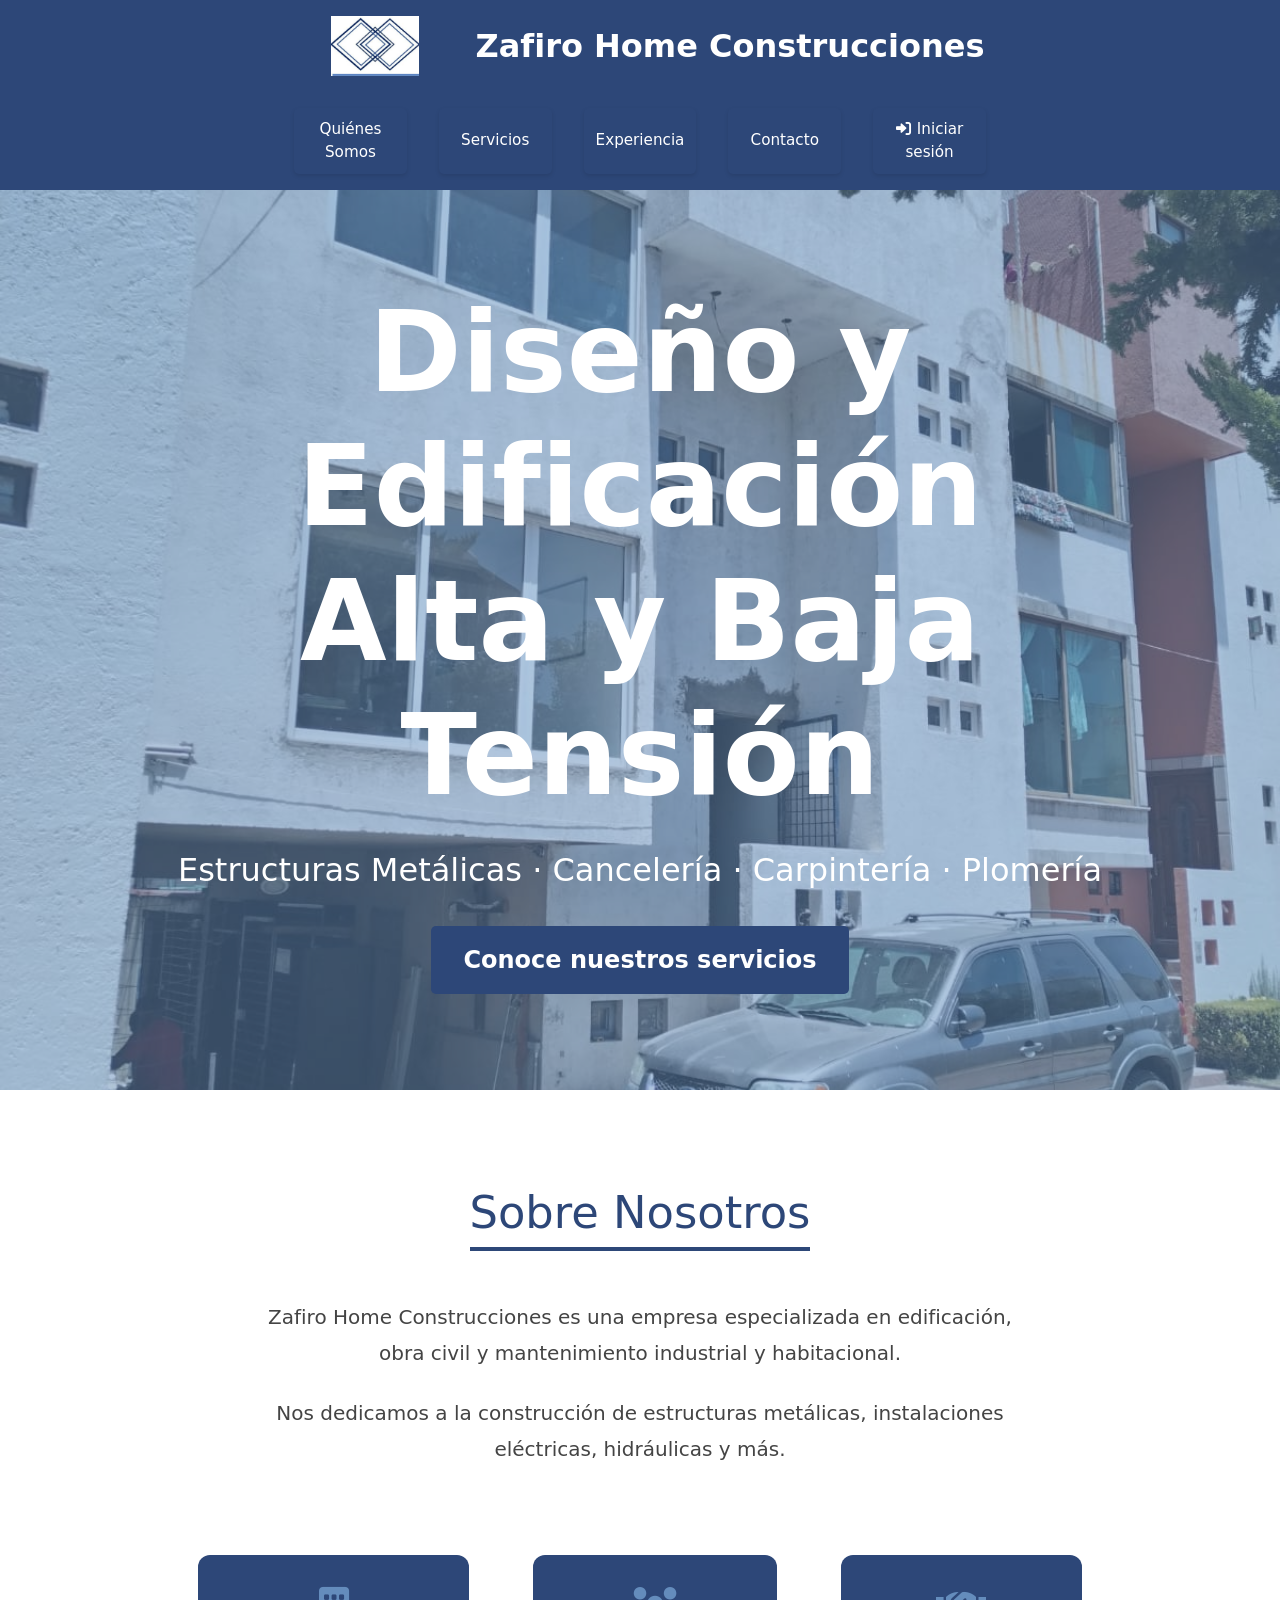
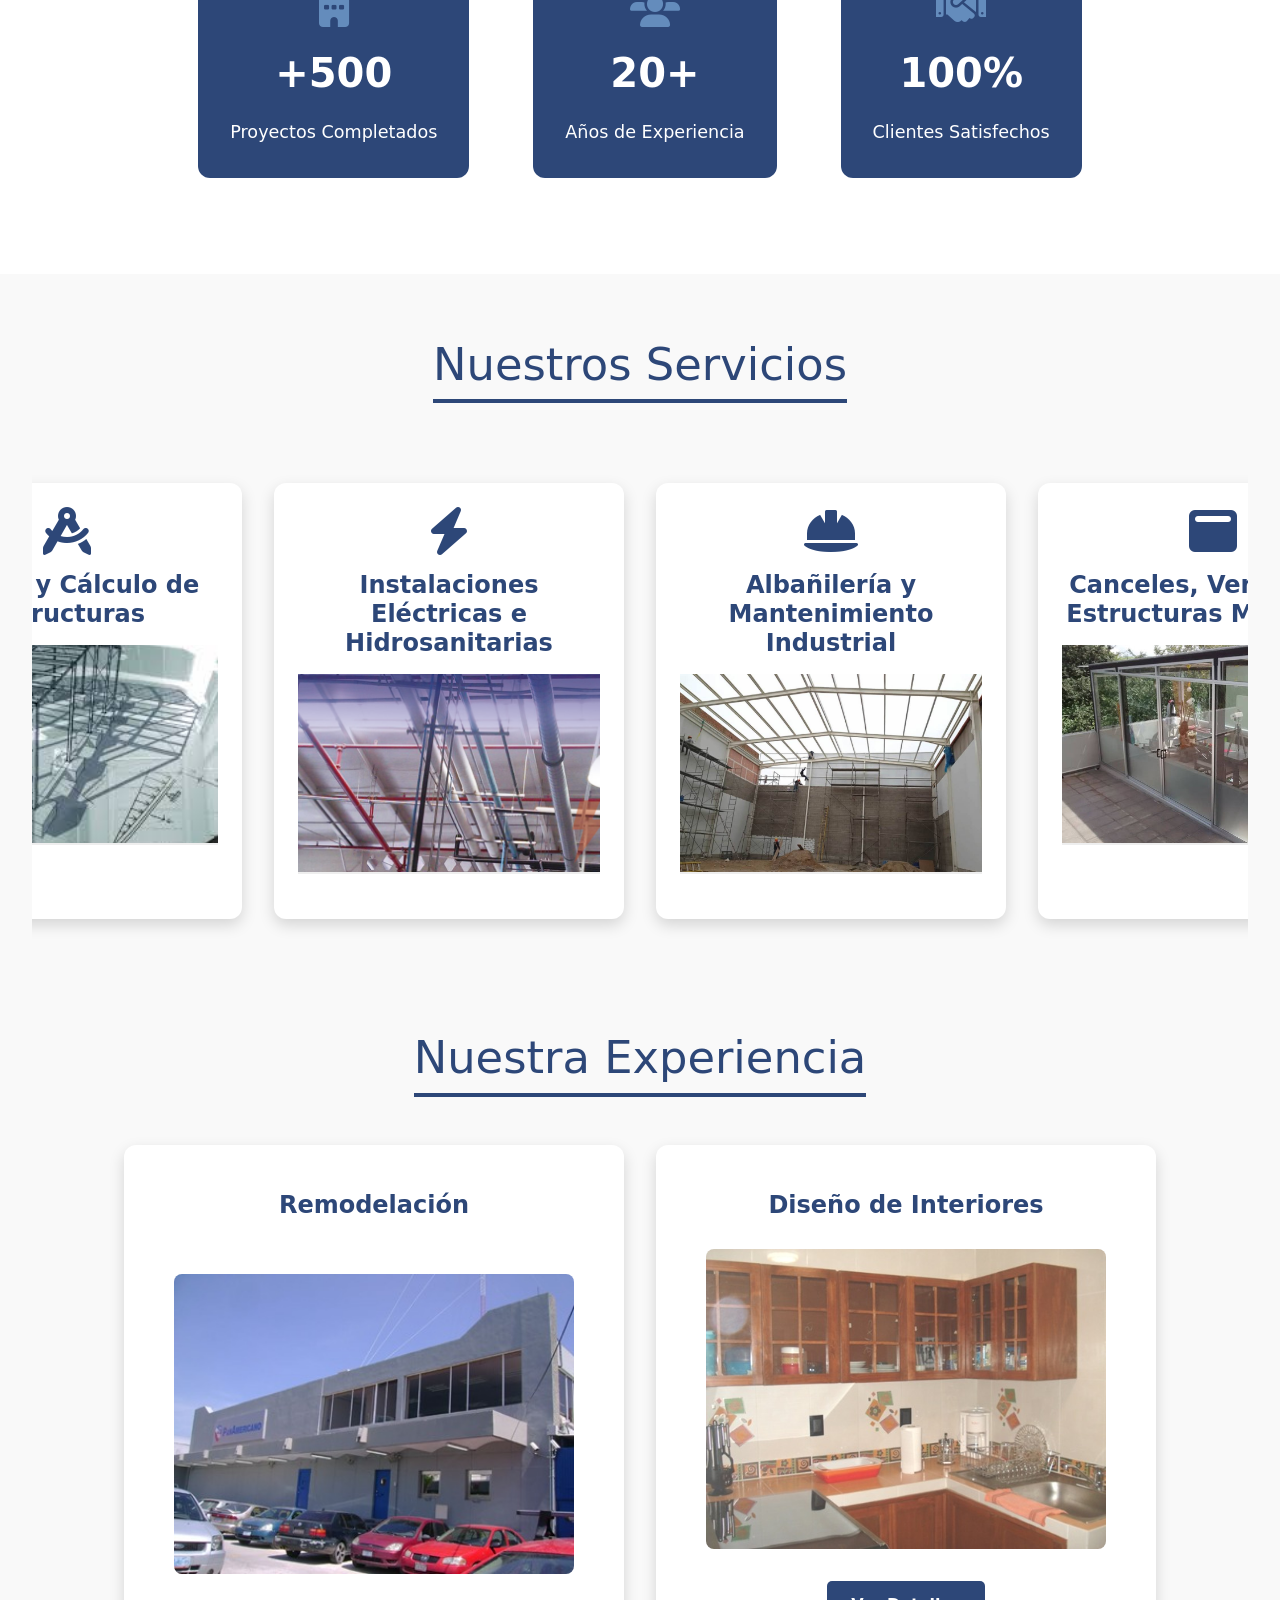
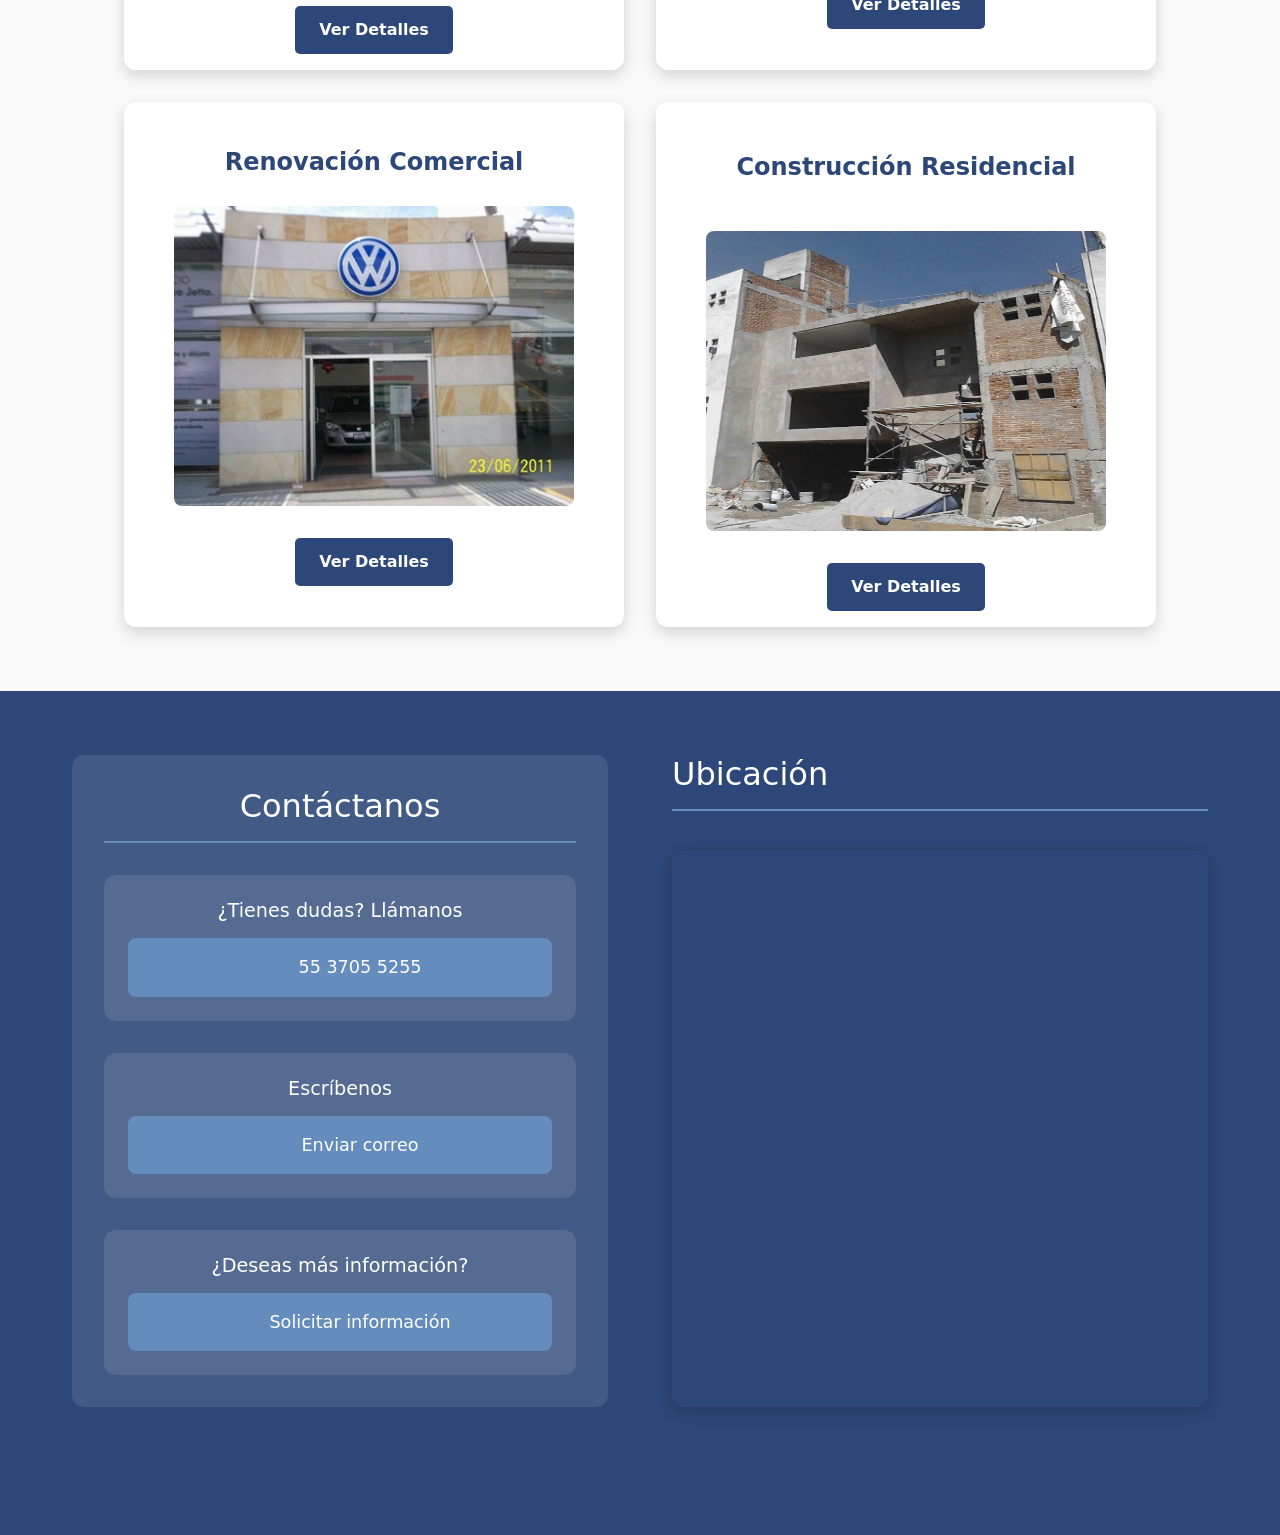
<file: Public/index.html>
<!DOCTYPE html>
<html lang="es">
<head>
  <meta charset="UTF-8">
  <meta name="viewport" content="width=device-width, initial-scale=1.0">
  <title>Zafiro Home Construcciones - Página Principal</title>
  <link href="https://cdn.jsdelivr.net/npm/bootstrap@5.3.0/dist/css/bootstrap.min.css" rel="stylesheet">
  <link rel="stylesheet" href="./css/styles.css">
  <link rel="stylesheet" href="https://cdnjs.cloudflare.com/ajax/libs/font-awesome/6.0.0/css/all.min.css">
</head>
<body class="bg-light">

<section>
  <div class="company-info">
    <div><a class="company-logo fade-in" href="#" aria-label="Logo"></a></div>
    <div><a class="company-name fade-in" href="#">Zafiro Home Construcciones</a></div>
  </div>
</section>

<section>
<nav class="navigation-primary">
  <div class="navigation-container">
    <div class="navigation-menu" id="navbarNav">
      <ul class="navigation-links-list">
        <li class="navigation-item slide-in"><a class="navigation-link hover-effect" href="#quienes-somos"><span class="link-text fade-in">Quiénes Somos</span></a></li>
        <li class="navigation-item slide-in"><a class="navigation-link hover-effect" href="#servicios"><span class="link-text fade-in">Servicios</span></a></li>
        <li class="navigation-item slide-in"><a class="navigation-link hover-effect" href="#experiencia"><span class="link-text fade-in">Experiencia</span></a></li>
        <li class="navigation-item slide-in"><a class="navigation-link hover-effect" href="#contacto" onclick="scrollToFooter(event)"><span class="link-text fade-in">Contacto</span></a></li>
        <li class="navigation-item slide-in">
          <a class="navigation-link hover-effect" data-bs-toggle="modal" data-bs-target="#loginmodal" style="cursor:pointer;">
            <span class="link-text fade-in"><i class="fa-solid fa-right-to-bracket" style="margin-right:6px;"></i>Iniciar sesión</span>
          </a>
        </li>
      </ul>
    </div>
  </div>
</nav>
</section>

<section>
  <header class="hero-section">
    <div class="hero-content-container">
      <div class="hero-text-container">
        <h1 class="hero-title fade-up">Diseño y Edificación<br> Alta y Baja Tensión</h1>
        <p class="hero-description fade-up">Estructuras Metálicas · Cancelería · Carpintería · Plomería</p>
      </div>
      <a href="#servicios" class="button-primary-cta fade-up">Conoce nuestros servicios</a>
    </div>
  </header>
</section>

  <section id="quienes-somos" class="about-section">
    <div class="about-container">
      <h2 class="section-title fade-up">Sobre Nosotros</h2>
      <div class="about-content">
        <div class="about-text fade-up">
          <p class="about-description">Zafiro Home Construcciones es una empresa especializada en edificación, obra civil y mantenimiento industrial y habitacional.</p>
          <p class="about-description">Nos dedicamos a la construcción de estructuras metálicas, instalaciones eléctricas, hidráulicas y más.</p>
        </div>
        <div class="about-stats">
          <div class="stat-item fade-up"><i class="fas fa-building"></i><span class="stat-number">+500</span><span class="stat-label">Proyectos Completados</span></div>
          <div class="stat-item fade-up"><i class="fas fa-users"></i><span class="stat-number">20+</span><span class="stat-label">Años de Experiencia</span></div>
          <div class="stat-item fade-up"><i class="fas fa-handshake"></i><span class="stat-number">100%</span><span class="stat-label">Clientes Satisfechos</span></div>
        </div>
      </div>
    </div>
  </section>

  <main>
    <section id="servicios" class="services-section">
      <div class="services-container">
        <h2 class="section-title">Nuestros Servicios</h2>
        <div class="services-grid">
          <div class="service-card fade-up"><div class="service-header"><div class="service-icon"><i class="fas fa-drafting-compass"></i></div><h3 class="service-title">Diseño y Cálculo de Estructuras</h3><img class="service-image" src="./images/servicios-images/calculo.jpeg" alt="Cálculo de estructuras"></div></div>
          <div class="service-card fade-up"><div class="service-header"><div class="service-icon"><i class="fas fa-bolt"></i></div><h3 class="service-title">Instalaciones Eléctricas e Hidrosanitarias</h3><img class="service-image" src="./images/servicios-images/instalaciones_hidrahulicas.jpg" alt="Instalaciones"></div></div>
          <div class="service-card fade-up"><div class="service-header"><div class="service-icon"><i class="fas fa-hard-hat"></i></div><h3 class="service-title">Albañilería y Mantenimiento Industrial</h3><img class="service-image" src="./images/servicios-images/albañileria industrial.jpg" alt="Albañilería"></div></div>
          <div class="service-card fade-up"><div class="service-header"><div class="service-icon"><i class="fas fa-window-maximize"></i></div><h3 class="service-title">Canceles, Ventanas y Estructuras Metálicas</h3><img class="service-image" src="./images/servicios-images/canceleria.jpg" alt="Canceles y ventanas"></div></div>
        </div>
      </div>
    </section>

    <section id="experiencia" class="experience-section fade-up">
      <div class="experience-container fade-up">
        <h2 class="section-title fade-up">Nuestra Experiencia</h2>
        <div class="experience-grid" id="experienceGrid">
          <div class="experience-card fade-up" onclick="toggleExperienceFocus(event, this)">
            <div class="experience-summary"><h1 class="celaya-title">Remodelación</h1><img src="images/experiencia/remodelacion-celaya.jpg" alt="Celaya"><button class="toggle-btn" onclick="event.stopPropagation(); toggleExperienceFocus(event, this.closest('.experience-card'));">Ver Detalles</button></div>
            <div class="experience-details" style="display:none;"><h1 class="celaya-title">Celaya</h1><p>Proyecto de remodelación y ampliación en la sucursal de Celaya.</p></div>
          </div>
          <div class="experience-card fade-up" onclick="toggleExperienceFocus(event, this)">
            <div class="experience-summary"><h1 class="dep-title">Diseño de Interiores</h1><img src="images/experiencia/detalles-casa.jpg" alt="Casa habitación"><button class="toggle-btn" onclick="event.stopPropagation(); toggleExperienceFocus(event, this.closest('.experience-card'));">Ver Detalles</button></div>
            <div class="experience-details" style="display:none;"><h1 class="dep-title">Departamento Unifamiliar</h1><p>Construcción de casa habitación en Celaya, Guanajuato.</p></div>
          </div>
          <div class="experience-card fade-up" onclick="toggleExperienceFocus(event, this)">
            <div class="experience-summary"><h1 class="Agencias-title">Renovación Comercial</h1><img src="images/experiencia/agencia2.jpg" alt="Agencias"><button class="toggle-btn" onclick="event.stopPropagation(); toggleExperienceFocus(event, this.closest('.experience-card'));">Ver Detalles</button></div>
            <div class="experience-details" style="display:none;"><h1 class="Agencias-title">Grupo GA3 Agencias</h1><p>Supervisión de mantenimientos en agencias de autos.</p></div>
          </div>
          <div class="experience-card fade-up" onclick="toggleExperienceFocus(event, this)">
            <div class="experience-summary"><h1 class="sanjeronimo-title">Construcción Residencial</h1><img src="images/experiencia/sanjeronimo.jpg" alt="San Jerónimo"><button class="toggle-btn" onclick="event.stopPropagation(); toggleExperienceFocus(event, this.closest('.experience-card'));">Ver Detalles</button></div>
            <div class="experience-details" style="display:none;"><h1 class="sanjeronimo-title">Residencia San Jerónimo</h1><p>Inmueble ubicado en la zona sur de la Ciudad de México.</p></div>
          </div>
        </div>
      </div>
    </section>
  </main>

  <footer class="footer-primary" id="contacto">
    <div class="footer-container">
      <div class="footer-content">
        <div class="contact-info-section fade-up">
          <div class="company-info-container">
            <h2 class="fade-up">Contáctanos</h2>
            <div class="contact-buttons">
              <div class="contact-button fade-left"><h3>¿Tienes dudas? Llámanos</h3><a href="tel:5537055255" class="btn btn-contact"><i class="fas fa-phone"></i> 55 3705 5255</a></div>
              <div class="contact-button"><h3>Escríbenos</h3><a href="mailto:contacto@zafirohome.com" class="btn btn-contact"><i class="fas fa-envelope"></i> Enviar correo</a></div>
              <div class="contact-button"><h3>¿Deseas más información?</h3><button type="button" class="btn btn-contact" data-bs-toggle="modal" data-bs-target="#contactModal"><i class="fas fa-info-circle"></i> Solicitar información</button></div>
            </div>
          </div>
        </div>
        <div class="map-section">
          <h2>Ubicación</h2>
          <div class="map-container">
            <iframe src="https://www.google.com/maps/embed?pb=!1m18!1m12!1m3!1d3761.7759918083093!2d-99.13628582410274!3d19.465222581821145!2m3!1f0!2f0!3f0!3m2!1i1024!2i768!4f13.1!3m3!1m2!1s0x85d1f9108faef633%3A0x3d43b60cf84d1cd8!2sAv.%20R%C3%ADo%20Consulado%201500%2C%20Vallejo%2C%20Gustavo%20A.%20Madero%2C%2007870%20Ciudad%20de%20M%C3%A9xico%2C%20CDMX!5e0!3m2!1ses!2smx!4v1742758470944!5m2!1ses!2smx" allowfullscreen="" loading="lazy" referrerpolicy="no-referrer-when-downgrade"></iframe>
          </div>
        </div>
      </div>
    </div>
  </footer>

  <!-- ══════════ MODAL: Contacto ══════════ -->
  <div class="modal fade" id="contactModal" tabindex="-1" aria-labelledby="contactModalLabel" aria-hidden="true">
    <div class="modal-dialog modal-dialog-centered">
      <div class="modal-content">
        <div class="modal-header"><h5 class="modal-title" id="contactModalLabel">Solicitar Información</h5><button type="button" class="btn-close" data-bs-dismiss="modal" aria-label="Close"></button></div>
        <div class="modal-body">
          <form class="contact-form" id="form-contacto">
            <div class="mb-3"><label for="nombre" class="form-label">Nombre</label><input type="text" class="form-control" id="nombre" required></div>
            <div class="mb-3"><label for="correo" class="form-label">Correo Electrónico</label><input type="email" class="form-control" id="correo" required></div>
            <div class="mb-3"><label for="mensaje" class="form-label">Mensaje</label><textarea class="form-control" id="mensaje" rows="4"></textarea></div>
            <button type="submit" class="btn btn-primary w-100">Enviar</button>
          </form>
        </div>
      </div>
    </div>
  </div>

  <!-- ══════════ MODAL: Iniciar Sesión ══════════ -->
  <div class="modal fade" id="loginmodal" tabindex="-1" aria-labelledby="loginModalLabel" aria-hidden="true">
    <div class="modal-dialog modal-dialog-centered">
      <div class="modal-content" style="border:none; border-radius:12px; overflow:hidden;">
        <div class="modal-header" style="background:var(--color-primary); color:white; border-bottom:none; padding:1.5rem 2rem;">
          <div>
            <h5 class="modal-title" id="loginModalLabel" style="font-weight:700; font-size:1.3rem; margin-bottom:0.2rem;">
              <i class="fa-solid fa-right-to-bracket" style="margin-right:8px;"></i>Iniciar Sesión
            </h5>
            <p style="margin:0; font-size:0.85rem; opacity:0.7;">Accede al panel de administración</p>
          </div>
          <button type="button" class="btn-close btn-close-white" data-bs-dismiss="modal" aria-label="Close"></button>
        </div>
        <div class="modal-body" style="padding:2rem;">
          <!-- Error box -->
          <div id="login-error" class="alert alert-danger align-items-center gap-2" role="alert" style="display:none; font-size:0.9rem; border-radius:8px;">
            <i class="fa-solid fa-circle-exclamation"></i>
            <span id="login-error-text"></span>
          </div>
          <form id="form-login" novalidate>
            <div class="mb-3">
              <label for="loginInput" class="form-label" style="font-weight:600; font-size:0.9rem;">
                <i class="fa-solid fa-user" style="margin-right:6px; color:var(--color-secondary);"></i>Usuario o Correo Electrónico
              </label>
              <input type="text" class="form-control" id="loginInput" placeholder="nombre.usuario o correo@ejemplo.com" required style="border-radius:8px; padding:0.7rem 1rem; border:1.5px solid #ddd;">
            </div>
            <div class="mb-4">
              <label for="loginPassword" class="form-label" style="font-weight:600; font-size:0.9rem;">
                <i class="fa-solid fa-lock" style="margin-right:6px; color:var(--color-secondary);"></i>Contraseña
              </label>
              <div class="input-group">
                <input type="password" class="form-control" id="loginPassword" placeholder="••••••••" required style="border-radius:8px 0 0 8px; padding:0.7rem 1rem; border:1.5px solid #ddd; border-right:none;">
                <button class="btn btn-outline-secondary" type="button" id="togglePassword" title="Mostrar/ocultar" style="border-radius:0 8px 8px 0; border:1.5px solid #ddd; border-left:none; background:white;">
                  <i class="fa-solid fa-eye" id="togglePasswordIcon"></i>
                </button>
              </div>
            </div>
            <button type="submit" id="loginSubmitBtn" class="btn w-100" style="background:var(--color-primary); color:white; font-weight:700; padding:0.75rem; border-radius:8px; font-size:1rem;">
              <span id="loginBtnText">Iniciar Sesión</span>
              <span id="loginBtnSpinner" class="spinner-border spinner-border-sm ms-2" role="status" style="display:none;"></span>
            </button>
          </form>
        </div>
      </div>
    </div>
  </div>

  <script src="https://cdn.jsdelivr.net/npm/bootstrap@5.3.0/dist/js/bootstrap.bundle.min.js"></script>
  <script src="./scripts/script2test.js"></script>
  <script src="./scripts/animations.js"></script>
  <script type="module" src="./scripts/formularios/formulariocontacto.js"></script>
  <script type="module" src="./scripts/formularios/login.js"></script>
</body>
</html>
</file>
<file: Public/css/styles.css>
/* Variables globales */
:root {
  --color-text-light: rgb(255, 255, 255);
  --color-primary: rgb(45,71,120); 
  --color-secondary: rgb(100,140,188);
  --max-width-container: 1200px;
  --spacing-standard: 1rem;
}

.company-info{
  background-color: var(--color-primary);
  top: 0;
  left: 0;
  right: 0;
  padding: var(--spacing-standard) 2rem;
  justify-content: center;
}

/* Barra de navegación principal */
.navigation-primary {
  background-color: var(--color-primary);
  top: 0;
  left: 0;
  right: 0;
  padding: var(--spacing-standard) 2rem;
  z-index: 1000;
  transition: background-color .3s ease;
  justify-content: center;
}

/* Contenedor para alinear logo y enlaces */
.navigation-container {
  max-width: 1200px; /* Increased max-width for better layout */
  margin: 0 auto;
  display: flex;
  justify-content: center; /* Space between company info and navigation menu */
  align-items: center;
}

/* Cambios al fondo al hacer scroll */
.navigation-primary.scrolled {
  background-color: var(--color-primary);
  transition: background-color 1s ease;
}

.scrolled {
  background-color: var(--color-primary);
  transition: background-color 1s ease;
}

.company-info {
  display: flex; /* Use flexbox to align items in a row */
  align-items: center; /* Center items vertically */
}

/* Logo como imagen de fondo */
.company-logo {
  background-image: url('/Public/images/logo.png');
  background-size: contain;
  background-repeat: no-repeat;
  background-position: center;
  width: 160px; /* Adjust width as needed */
  height: 60px; /* Adjust height as needed */
  display: block;
}

/* Nombre de la empresa */
.company-name {
  font-size: 2rem;
  font-weight: bold;
  color: var(--color-text-light);
  text-align: left; /* Align text to the left */
  text-decoration: none;
  padding-left: 20px; /* Space between logo and company name */
}

/* Menú de navegación */
.navigation-menu {
  display: flex;
  align-items: center;
}

/* Lista de enlaces */
.navigation-links-list {
  display: flex;
  list-style: none;
  margin: 0;
  padding: 0;
  gap: 2rem; /* Space between navigation items */
}

/* Elementos individuales del menú */
.navigation-item {
  margin: 0;
}

/* Estilo de los enlaces */
.navigation-link {
  text-decoration: none;
  color: var(--color-text-light);
  font-weight: 500;
  font-size: 0.95rem;
  transition: color 0.1s ease;
}

/* Hover de enlaces */
.navigation-link:hover {
  color: var(--color-primary); /* Color amarillo de acento */
}
/* Sección Hero */
.hero-section {
  background-size: cover;
  background-position: center;
  background-repeat: no-repeat;
  height: 100vh;
  display: flex;
  align-items: center;
  justify-content: center;
  position: relative;
  color: var(--color-text-light);
  text-align: center;
  transition: background-image 1s ease-in-out;
  background-image: url('/Public/images/silder-images/hero-background (1).jpg'); /* Imagen inicial */
  overflow: hidden;
}

.hero-section::before {
  content: '';
  position: absolute;
  top: 0; left: 0; right: 0; bottom: 0;
  background: rgb(100,140,188,.5);
  z-index: 0;
}

.hero-content-container {
  position: relative;
  z-index: 1;
  max-width: var(--max-width-container);
  padding: 0 2rem;
}

.hero-title {
  font-size: 7rem;
  font-weight: 700;
  margin-bottom: 1.5rem;
}

.hero-description {
  font-size: 2rem;
  margin-bottom: 2rem;
}

.button-primary-cta {
  display: inline-block;
  padding: 1rem 2rem;
  background-color: var(--color-primary);
  color: #ffffff;
  text-decoration: none;
  border-radius: 5px;
  font-size: 1.5rem;
  font-weight: 600;
  transition: background-color 0.1s ease;
}

.button-primary-cta:hover {
  background-color: var(--color-secondary);
  color: #ffffff;
}

.services-section {
  padding: 4rem 2rem;
  background-color: #f9f9f9;
  text-align: center;
}

.section-title {
  font-size: 2.8rem;
  margin-bottom: 3rem;
  color: var(--color-primary);
  display: inline-block; /* So the border width matches the content */
  padding-bottom: 0.5rem; /* Adjust spacing between text and line */
  border-bottom: 4px solid var(--color-primary); /* Replace blue with a variable if needed */
}

/* Contenedor de servicios */
.services-container {
  margin: 0 auto;
  padding: 0 2rem;
  overflow: hidden;
}

/* Grid de servicios */
.services-grid {
  display: flex;
  flex-wrap: nowrap;
  gap: 2rem;
  justify-content: center;
  align-items: stretch;
  padding: 2rem 0;
  min-height: 500px;
}

/* Tarjetas individuales */
.service-card {
  background: #fff;
  border-radius: 12px;
  box-shadow: 0 6px 15px rgba(0,0,0,0.15);
  min-width: 350px;
  max-width: 350px;
  flex: 0 0 auto;
  overflow: hidden;
  display: flex;
  flex-direction: column;
}

.service-header {
  padding: 1.5rem;
  text-align: center;
}

.service-icon i {
  font-size: 3rem;
  color: var(--color-primary);
  margin-bottom: 1rem;
}

.service-title {
  font-size: 1.5rem;
  color: var(--color-primary);
  margin-bottom: 1rem;
}

.service-image {
  width: 100%;
  height: 200px;
  object-fit: cover;
  border-bottom: 2px solid #eee;
}

/* Ajuste para scroll horizontal en móviles */
@media (max-width: 1200px) {
  .services-container {
    overflow-x: auto;
    padding: 0 1rem;
  }
  
  .services-grid {
    padding: 2rem 1rem;
    justify-content: flex-start;
    min-width: min-content;
  }
}

/* Footer Styles */
.footer-primary {
  background-color: var(--color-primary);
  color: var(--color-text-light);
  padding: 4rem 0;
}

.footer-container {
  max-width: var(--max-width-container);
  margin: 0 auto;
  padding: 0 2rem;
}

.footer-content {
  display: grid;
  grid-template-columns: 1fr 1fr;
  gap: 4rem;
  margin-bottom: 4rem;
  align-items: start;
}

.contact-info-section {
  display: flex;
  flex-direction: column;
  gap: 2rem;
}

.map-section {
  display: flex;
  flex-direction: column;
  gap: 1.5rem;
  height: 100%;
}

.map-section h2 {
  color: var(--color-text-light);
  font-size: 2rem;
  margin-bottom: 1rem;
  border-bottom: 2px solid var(--color-secondary);
  padding-bottom: 1rem;
}

.map-container {
  flex-grow: 1;
  min-height: 450px;
  border-radius: 12px;
  overflow: hidden;
  box-shadow: 0 4px 15px rgba(0, 0, 0, 0.2);
}

.map-container iframe {
  width: 100%;
  height: 100%;
  border: none;
}

.company-info-container {
  background-color: rgba(255, 255, 255, 0.1);
  padding: 2rem;
  border-radius: 12px;
  height: auto;
  min-height: 450px;
  text-align: center;
}

.company-info-container h2 {
  text-align: center;
  color: var(--color-text-light);
  font-size: 2rem;
  margin-bottom: 2rem;
  border-bottom: 2px solid var(--color-secondary);
  padding-bottom: 1rem;
}

.company-info-container ul {
  list-style: none;
  padding: 0;
}

.company-info-container li {
  display: flex;
  align-items: center;
  margin-bottom: 1.5rem;
  font-size: 1.1rem;
}

.company-info-container i {
  width: 24px;
  margin-right: 1rem;
  color: var(--color-secondary);
}

.company-info-container a {
  color: var(--color-text-light);
  text-decoration: none;
  transition: color 0.3s ease;
}

.company-info-container a:hover {
  color: var(--color-secondary);
}

.contact-form-container {
  background-color: rgba(255, 255, 255, 0.1);
  padding: 2rem;
  border-radius: 12px;
}

.contact-section-title {
  color: var(--color-text-light);
  font-size: 2rem;
  margin-bottom: 2rem;
}

.contact-form .form-label {
  color: var(--color-text-light);
  margin-bottom: 0.5rem;
}

.contact-form .form-control {
  background-color: rgba(255, 255, 255, 0.1);
  border: 1px solid rgba(255, 255, 255, 0.2);
  color: var(--color-text-light);
  padding: 0.8rem;
}

.contact-form .form-control:focus {
  background-color: rgba(255, 255, 255, 0.15);
  border-color: var(--color-secondary);
  box-shadow: none;
}

.contact-form .form-control::placeholder {
  color: rgba(255, 255, 255, 0.6);
}

.contact-form .btn-primary {
  background-color: var(--color-secondary);
  border: none;
  padding: 0.8rem 2rem;
  font-weight: 600;
  transition: all 0.3s ease;
}

.contact-form .btn-primary:hover {
  background-color: var(--color-text-light);
  color: var(--color-primary);
}

/* Estilos para los botones de contacto */
.contact-buttons {
  display: flex;
  flex-direction: column;
  gap: 2rem;
  text-align: center;
}

.contact-button {
  text-align: center;
  padding: 1.5rem;
  background-color: rgba(255, 255, 255, 0.1);
  border-radius: 12px;
  transition: all 0.3s ease;
}

.contact-button h3 {
  color: var(--color-text-light);
  font-size: 1.2rem;
  margin-bottom: 1rem;
  text-align: center;
  font-weight: 500;
}

.btn-contact {
  width: 100%;
  padding: 1rem;
  color: var(--color-text-light);
  background-color: var(--color-secondary);
  border: none;
  border-radius: 8px;
  font-size: 1.1rem;
  display: inline-flex;
  align-items: center;
  justify-content: center;
  gap: 1rem;
  text-decoration: none;
  transition: all 0.3s ease;
  text-align: center;
}

.btn-contact i {
  margin: 0;
}

.btn-contact span {
  flex: 1;
  text-align: center;
}

/* Estilos para el correo copiable */
.email-copy-container {
  position: relative;
  display: flex;
  align-items: center;
  justify-content: center;
  gap: 0.5rem;
  margin-top: 1rem;
  text-align: center;
}

.email-text {
  padding: 0.8rem;
  background: rgba(255, 255, 255, 0.1);
  border-radius: 4px;
  cursor: pointer;
  text-align: center;
  width: 100%;
  font-size: 1rem;
}

.copy-tooltip {
  position: absolute;
  background: var(--color-secondary);
  color: white;
  padding: 0.5rem;
  border-radius: 4px;
  font-size: 0.875rem;
  bottom: 100%;
  left: 50%;
  transform: translateX(-50%);
  opacity: 0;
  transition: opacity 0.3s ease;
  pointer-events: none;
}

.email-copy-container:hover .copy-tooltip {
  opacity: 1;
}

/* Sección Sobre Nosotros */
.about-section {
  padding: 6rem 2rem;
  background-color: #ffffff;
  text-align: center;
}

.about-container {
  max-width: var(--max-width-container);
  margin: 0 auto;
}

.about-content {
  display: flex;
  flex-direction: column;
  gap: 4rem;
  align-items: center;
  text-align: center;
}

.about-text {
  max-width: 800px;
  margin: 0 auto;
  padding: 0 1rem;
}

.about-description {
  font-size: 1.25rem;
  line-height: 1.8;
  color: #444;
  margin-bottom: 1.5rem;
  text-align: center;
}

.about-stats {
  display: flex;
  justify-content: center;
  gap: 4rem;
  flex-wrap: wrap;
}

.stat-item {
  display: flex;
  flex-direction: column;
  align-items: center;
  gap: 1rem;
  padding: 2rem;
  background-color: var(--color-primary);
  border-radius: 12px;
  color: var(--color-text-light);
  min-width: 200px;
  transition: transform 0.3s ease;
}

.stat-item:hover {
  transform: translateY(-5px);
}

.stat-item i {
  font-size: 2.5rem;
  color: var(--color-secondary);
}

.stat-number {
  font-size: 2.5rem;
  font-weight: bold;
}

.stat-label {
  font-size: 1.1rem;
  text-align: center;
}

/* Media queries para responsividad */
@media (max-width: 768px) {
  .about-stats {
    gap: 2rem;
  }
  
  .stat-item {
    min-width: 150px;
    padding: 1.5rem;
  }
}

/* Estilos para el modal */
.modal-content {
  background-color: var(--color-primary);
  color: var(--color-text-light);
  border: none;
  border-radius: 12px;
}

.modal-header {
  border-bottom: 1px solid rgba(255, 255, 255, 0.2);
  padding: 1.5rem;
}

.modal-header .btn-close {
  filter: invert(1) grayscale(100%) brightness(200%);
}

.modal-title {
  color: var(--color-text-light);
  font-size: 1.5rem;
  font-weight: 600;
}

.modal-body {
  padding: 2rem;
}

.modal .contact-form .form-control {
  background-color: rgba(255, 255, 255, 0.1);
  border: 1px solid rgba(255, 255, 255, 0.2);
  color: var(--color-text-light);
  padding: 1rem;
}

.modal .contact-form .form-control:focus {
  background-color: rgba(255, 255, 255, 0.15);
  border-color: var(--color-secondary);
  box-shadow: none;
}

.modal .contact-form .form-control::placeholder {
  color: rgba(255, 255, 255, 0.6);
}

.modal .contact-form .form-label {
  color: var(--color-text-light);
  margin-bottom: 0.5rem;
}

.modal .contact-form .btn-primary {
  background-color: var(--color-secondary);
  border: none;
  padding: 1rem;
  font-weight: 600;
  transition: all 0.3s ease;
}

.modal .contact-form .btn-primary:hover {
  background-color: var(--color-text-light);
  color: var(--color-primary);
}

/* Animación del modal */
.modal.fade .modal-dialog {
  transform: scale(0.8);
  transition: transform 0.3s ease-in-out;
}

.modal.show .modal-dialog {
  transform: scale(1);
}

/* =========================
   Table Elements Styling
   ========================= */

/* Responsive table container */
.table-responsive {
  width: 100%;
  overflow-x: auto;
}

/* Base table styling */
table {
  width: 100%;
  border-collapse: collapse;
  margin-bottom: 1rem;
  background-color: #fff;
  color: #333;
  font-family: Arial, sans-serif;
}

/* Table caption styling (if needed) */
table caption {
  padding: 0.5rem;
  font-size: 1.2rem;
  font-weight: bold;
  text-align: left;
}

/* Styling for table header */
thead {
  background-color: var(--color-primary);
  color: var(--color-text-light);
}

thead th {
  padding: 1rem;
  border-bottom: 2px solid var(--color-secondary);
  text-align: left;
}

/* Styling for table body cells */
tbody td {
  padding: 0.75rem 1rem;
  border-bottom: 1px solid #ddd;
  width: 25%; /* Adjust this value as per your layout */
  box-sizing: border-box; /* Ensures padding is included in the width */
}

/* Alternating row background for better readability */
tbody tr:nth-child(even) {
  background-color: #f5f5f5;
}

/* Hover effect for rows */
tbody tr:hover {
  background-color: var(--color-secondary);
  color: var(--color-text-light);
}

/* Optional: border for the entire table */
table, th, td {
  border: 1px solid #ddd;
}

#productList {
  margin-top: 20px;
}

ul {
  list-style-type: none;
  padding: 0;
  width: 100%; /* Ensure the list container takes full width */
}

li {
  width: 100%; /* Ensure each row takes the full width of the parent */
  padding: 10px;
  margin-bottom: 5px;
  background-color: var(--color-primary);
  border-radius: 5px;
  box-shadow: 0 2px 4px rgba(0, 0, 0, 0.1);
  display: flex; /* Ensures content inside aligns properly */
  justify-content: center; /* Center the text */
  align-items: center; /* Center items vertically */
  text-align: center;
}

li:hover {
  background-color: #e9ecef; /* Lighter gray on hover */
}

.categories-section {
  padding: 4rem 2rem;
  background-color: #f9f9f9;
  text-align: center;
}

.categories-container {
  margin: 0 auto;
  overflow: hidden;
  padding: 0 1rem;
}

.categories-grid {
  display: flex;
  flex-wrap: nowrap;
  gap: 2rem;
  justify-content: flex-start;
  overflow-x: auto;
  padding: 2rem 0;
}

.category-card {
  background: #fff;
  border-radius: 12px;
  box-shadow: 0 6px 15px rgba(0,0,0,0.15);
  transition: all 0.3s ease;
  min-width: 200px;
  max-width: 250px;
  flex: 0 0 auto;
  overflow: hidden;
  display: flex;
  flex-direction: column;
}

.category-header {
  cursor: pointer;
  padding: 1.5rem;
  text-align: center;
}

.category-icon i {
  font-size: 3rem;
  color: var(--color-primary);
  margin-bottom: 1rem;
}

.category-title {
  font-size: 1.5rem;
  color: var(--color-primary);
  text-align: center;  /* Centers the text horizontally */
}

.category-image {
  width: 25%;
  height: 40%;
  object-fit: cover;
  border-bottom: 2px solid #eee;
  padding: 20px;
  display: block;       /* Ensures margin: auto works */
  margin-left: auto;    /* Centers horizontally */
  margin-right: auto;   /* Centers horizontally */
}

.category-body {
  display: none;
  padding: 1rem;
  background-color: #f2f2f2;
  text-align: left;
}

.category-body ul {
  margin: 0;
  padding-left: 1.5rem;
}

.category-body li {
  margin-bottom: 0.5rem;
  color: #444;
}

.category-card.active .category-body {
  display: block;
}

.focused-card {
  position: relative;
  width: 1000px;
  max-width: 95vw;
  margin: 2rem auto;
  z-index: 999;
  display: flex;
  flex-direction: row;
  align-items: start;
  padding: 2.5rem;
  gap: 3rem;
}

.focused-card .category-header {
  flex: 0 0 40%;
  padding: 0;
}

.focused-card .category-image {
  width: 100%;
  height: 400px;
  object-fit: cover;
  border-radius: 8px;
  border: none;
}

.focused-card .category-body {
  flex: 1;
  display: block;
  padding: 0;
  background-color: transparent;
}

.focused-card .category-title {
  font-size: 1.8rem;
  margin-bottom: 1.5rem;
  text-align: left;
}

.focused-card .category-icon {
  display: none;
}

.focused-card .category-body ul {
  padding-left: 1.2rem;
}

.focused-card .category-body li {
  font-size: 1.1rem;
  margin-bottom: 1rem;
  line-height: 1.5;
}

.categories-grid.focus-mode {
  overflow: hidden;
}

.categories-grid.focus-mode .category-card:not(.focused-card) {
  display: none;
}

h3 {
  display: block;
  font-size: 1.17em;
  margin-block-start: 0px;
  margin-block-end: 0px;
  margin-inline-start: 0px;
  margin-inline-end: 0px;
  font-weight: bold;
  unicode-bidi: isolate;
}

/* Retrasos escalonados para elementos en secuencia */
.navigation-links-list .navigation-item:nth-child(1) { transition-delay: 0.1s; }
.navigation-links-list .navigation-item:nth-child(2) { transition-delay: 0.2s; }
.navigation-links-list .navigation-item:nth-child(3) { transition-delay: 0.3s; }
.navigation-links-list .navigation-item:nth-child(4) { transition-delay: 0.4s; }

/* Retrasos para elementos del hero */
.hero-content-container .hero-title { transition-delay: 0.3s; }
.hero-content-container .hero-description { transition-delay: 0.5s; }
.hero-content-container .button-primary-cta { transition-delay: 0.7s; }

/* Retrasos para las tarjetas de servicios */
.services-grid .service-card:nth-child(1) { transition-delay: 0.1s; }
.services-grid .service-card:nth-child(2) { transition-delay: 0.2s; }
.services-grid .service-card:nth-child(3) { transition-delay: 0.3s; }
.services-grid .service-card:nth-child(4) { transition-delay: 0.4s; }

/* Retrasos para los botones de contacto */
.contact-buttons .contact-button:nth-child(1) { transition-delay: 0.1s; }
.contact-buttons .contact-button:nth-child(2) { transition-delay: 0.2s; }
.contact-buttons .contact-button:nth-child(3) { transition-delay: 0.3s; }




/* Button Styles */
.btn-regresar,
.btn-submit {
  display: inline-block;
  padding: 0.8rem 2rem;
  background-color: var(--color-secondary);
  color: var(--color-text-light);
  border: none;
  border-radius: 8px;
  font-size: 1rem;
  font-weight: 600;
  cursor: pointer;
  transition: background-color 0.3s ease;
  margin-top: 1rem;
}

.btn-regresar:hover,
.btn-submit:hover {
  background-color: var(--color-primary);
}

/* Grid Styles for Dimension and Weight Inputs */
.grid {
  display: flex;
  justify-content: space-between;
  gap: 1rem;
}

/*Styles for formularios*/

body.formulario {
  background-color: rgb(100, 140, 188); /* Set background color */
  /* Add any other styles you want to apply */
}

main.formulario {
  margin-top: 60px; /* Space between navbar and form */
}
.navigation-primary-forms {
  position: fixed;
  width: 100%;
  top: 0;
  left: 0;
  background-color: var(--color-secondary); /* Adjust as needed */
  transition: background-color 0.3s ease;
  z-index: 1000; /* Ensures it stays above other elements */
}

/* Responsive Styles */
@media (max-width: 768px) {
  .grid {
      flex-direction: column; /* Stack inputs on smaller screens */
  }
}

.registrar-link {
  color: white; /* Set text color to white */
  text-decoration: none; /* Optional: remove underline */
}
.registrar-link:hover {
  text-decoration: underline; /* Optional: underline on hover */
}

.error-message{
  display: none; /* Hidden by default */
  padding: 15px;
  margin-bottom: 20px;
  border: 1px solid transparent;
  border-radius: 0.25rem;
}
/* Alert  to warn user of errors */

.alert {
  display: none; /* Hidden by default */
  padding: 15px;
  margin-bottom: 20px;
  border: 1px solid transparent;
  border-radius: 0.25rem;
}

.alert-danger {
  color: #721c24;
  background-color: #f8d7da;
  border-color: #f5c6cb;
}

.alert.active {
  display: block; /* Show the alert when active */
  opacity: 1; /* Fully visible */
  transition: opacity 0.5s ease; /* Transition for fading */
}

.alert.fade-out {
  opacity: 0; /* Fade out effect */
}


/*Styles for experiencia*/

/* Experience Section */
.experience-section {
  padding: 1rem 2rem;
  padding-bottom: 4rem;
  background-color: #f9f9f9;
  text-align: center;
}

.experience-container {
  margin: 0 auto;
  padding: 0 2rem;
}

.experience-grid {
  display: flex;
  flex-wrap: wrap;
  gap: 2rem;
  justify-content: center;
}

.experience-card {
  background: #fff;
  border-radius: 12px;
  box-shadow: 0 6px 15px rgba(0, 0, 0, 0.15);
  overflow: hidden;
  min-width: 450px;
  max-width: 500px;
  flex: 1 1 300px;
  display: flex;
  flex-direction: column;
  transition: transform 0.3s ease, box-shadow 0.3s ease;
  cursor: pointer;
}

.experience-card:hover {
  transform: translateY(-5px);
  box-shadow: 0 8px 20px rgba(0, 0, 0, 0.2);
}

.experience-summary {
  display: flex;
  padding: var(--spacing-standard);
  flex-direction: column;
  align-items: center; /* Opcional, para centrar horizontalmente */
  gap: 1rem;         /* Espacio entre elementos (ajusta según convenga) */
}


.experience-title {
  font-size: 1.8rem;
  color: var(--color-primary);
  margin-bottom: 0.5rem;
}

.experience-subtitle {
  font-size: 1.2rem;
  color: var(--color-secondary);
  margin-bottom: 1rem;
}

.experience-summary img {
  width: 400px;
  height: 300px;
  border-radius: 8px;
  margin-bottom: 1rem;
}

.toggle-btn {
  padding: 0.75rem 1.5rem;
  background-color: var(--color-primary);
  color: var(--color-text-light);
  border: none;
  border-radius: 5px;
  font-size: 1rem;
  font-weight: 600;
  cursor: pointer;
  transition: background-color 0.3s ease;
}

.toggle-btn:hover {
  background-color: var(--color-secondary);
}

.experience-details {
  padding: var(--spacing-standard);
  background-color: #fff;
  text-align: left;
  border-top: 1px solid #eee;
  display: none; /* Initially hidden; shown when focused */
}

.experience-details h2 {
  font-size: 1.4rem;
  color: var(--color-primary);
  margin-top: 1rem;
  margin-bottom: 0.5rem;
}

.experience-details p,
.experience-details ul {
  font-size: 1rem;
  color: #333;
  line-height: 1.6;
}

.experience-details ul {
  list-style: disc inside;
  padding-left: 1rem;
  margin-top: 0.5rem;
}

/* Focus Mode Styling */
.focus-mode .experience-card {
  opacity: 0.5;
  pointer-events: none;
}

.focus-mode .experience-card.focused-card {
  opacity: 1;
  pointer-events: auto;
}


.carousel-item img {
  max-width: 400px;
  max-height: 500px;
  border-radius: 8px;
  margin-bottom: 1rem;
}

.carousel-item {
  position: relative;
}

.carousel-control-prev,
.carousel-control-next {
  position: absolute;
  top: 50%;
  transform: translateY(-50%);
  width: 30px;  /* adjust as needed */
  height: 30px; /* adjust as needed */
  background: rgba(0, 0, 0, 0.5); /* optional for visibility */
  border-radius: 50%;
  display: flex;
  justify-content: center;
  align-items: center;
}

.carousel-control-prev {
  left: 10px;  /* adjust to position inside the image */
}

.carousel-control-next {
  right: 10px; /* adjust to position inside the image */
}

.carousel-control-prev-icon,
.carousel-control-next-icon {
  width: 20px;  /* adjust icon size */
  height: 20px; /* adjust icon size */
}

.carousel-inner {
  width: auto; /* or 100% if you prefer */
  margin: 0 auto; 
  position: relative;
}

.mb-4{
  max-width: 400px;
  margin: 0 auto 1.5rem auto !important;
}

.celaya-title {
  color:  var(--color-primary);
  padding-top: 30px;
  padding-bottom: 30px;
  font-size: 1.5rem;
  font-weight: bold;
}

.dep-title{
  padding-top: 30px;
  padding-bottom: 5px;
  color:  var(--color-primary);
  font-size: 1.5rem;
  font-weight: bold;
}

.Agencias-title{
  color:  var(--color-primary);
  font-size: 1.5rem;
  font-weight: bold;
  padding-top: 30px;
  padding-bottom: 5px;
}

.sanjeronimo-title{
  color:  var(--color-primary);
  font-size: 1.5rem;
  font-weight: bold;
  padding-top: 35px;
  padding-bottom: 25px;
}


.proyectos-text li{
  color:  var(--color-text-light);
}

.proyectos-text li:hover {
  color: var(--color-primary);
}
</file>
